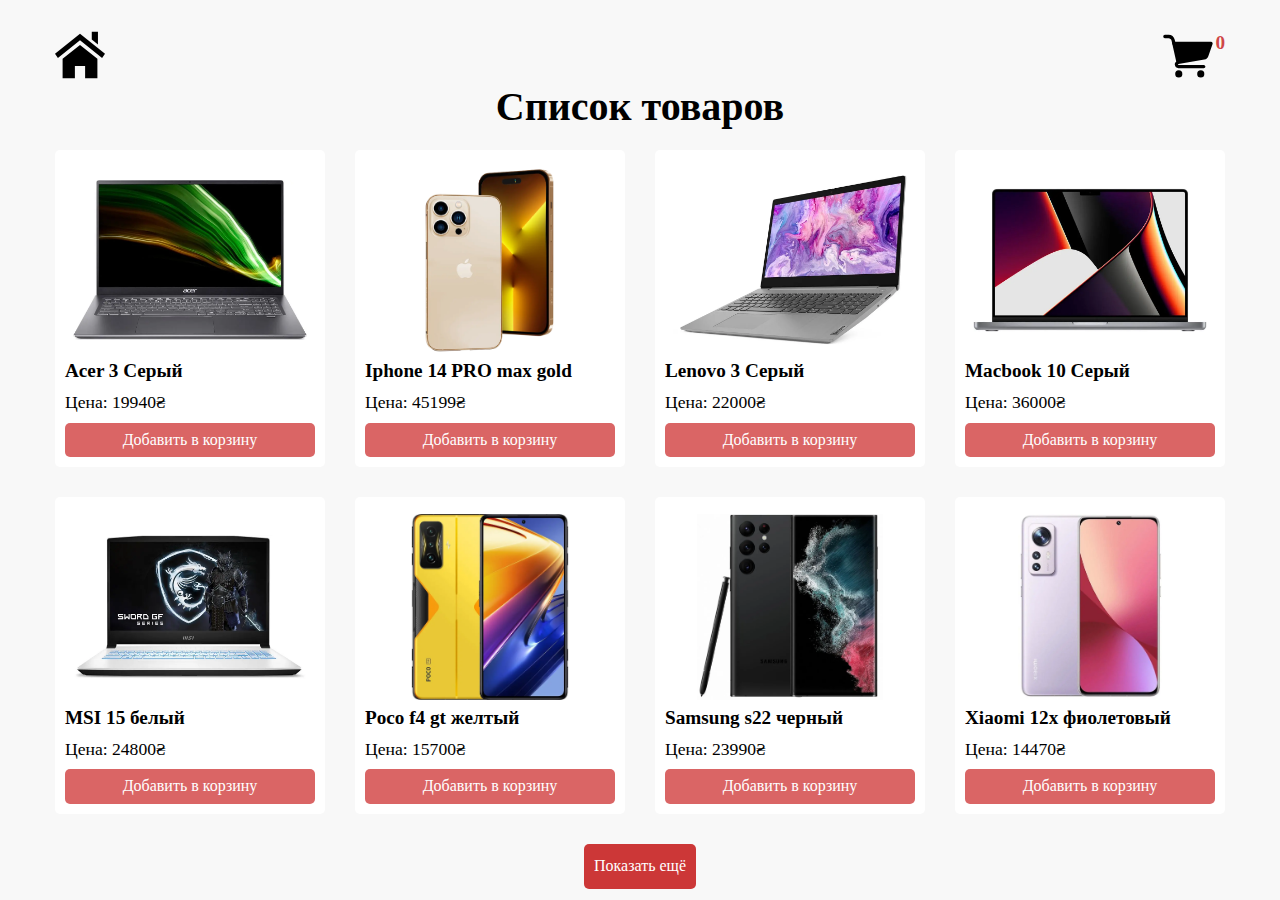
<file: index.html>
<!DOCTYPE html>
<html lang="en">
<head>
    <meta charset="UTF-8">
    <meta name="viewport" content="width=device-width, initial-scale=1.0">
    <title>Basket</title>
    <link rel="stylesheet" href="./css/normalize.min.css">
    <link rel="stylesheet" href="./css/styles.css">
</head>
<body>
    <div class="container">
        <div class="user">
            <a href="./index.html" class="home">
                <svg height="800px" width="800px" version="1.1" id="_x32_" xmlns="http://www.w3.org/2000/svg" xmlns:xlink="http://www.w3.org/1999/xlink" 
                viewBox="0 0 512 512"  xml:space="preserve">
                    <g>
                        <polygon class="st0" points="434.162,293.382 434.162,493.862 308.321,493.862 308.321,368.583 203.682,368.583 203.682,493.862 
                            77.841,493.862 77.841,293.382 256.002,153.862 	"/>
                        <polygon class="st0" points="0,242.682 256,38.93 512,242.682 482.21,285.764 256,105.722 29.79,285.764 	"/>
                        <polygon class="st0" points="439.853,18.138 439.853,148.538 376.573,98.138 376.573,18.138 	"/>
                    </g>
                </svg>
            </a>

            <a href="./basket.html" class="basket__link">
                <svg xmlns="http://www.w3.org/2000/svg" xmlns:xlink="http://www.w3.org/1999/xlink" version="1.1" width="256" height="256" viewBox="0 0 256 256" xml:space="preserve">
                    <defs>
                    </defs>
                    <g style="stroke: none; stroke-width: 0; stroke-dasharray: none; stroke-linecap: butt; stroke-linejoin: miter; stroke-miterlimit: 10; fill: none; fill-rule: nonzero; opacity: 1;" transform="translate(1.4065934065934016 1.4065934065934016) scale(2.81 2.81)" >
                        <path d="M 73.713 65.44 H 27.689 c -3.566 0 -6.377 -2.578 -6.686 -6.13 c -0.21 -2.426 0.807 -4.605 2.592 -5.939 L 16.381 21.07 c -0.199 -0.889 0.017 -1.819 0.586 -2.53 s 1.431 -1.124 2.341 -1.124 H 87 c 0.972 0 1.884 0.471 2.446 1.263 c 0.563 0.792 0.706 1.808 0.386 2.725 l -7.798 22.344 c -1.091 3.13 -3.798 5.429 -7.063 5.999 l -47.389 8.281 c -0.011 0.001 -0.021 0.003 -0.032 0.005 c -0.228 0.04 -0.623 0.126 -0.568 0.759 c 0.056 0.648 0.48 0.648 0.708 0.648 h 46.024 c 1.657 0 3 1.343 3 3 S 75.37 65.44 73.713 65.44 z" style="stroke: none; stroke-width: 1; stroke-dasharray: none; stroke-linecap: butt; stroke-linejoin: miter; stroke-miterlimit: 10; fill: rgb(0,0,0); fill-rule: nonzero; opacity: 1;" transform=" matrix(1 0 0 1 0 0) " stroke-linecap="round" />
                        <circle cx="28.25" cy="75.8" r="6.5" style="stroke: none; stroke-width: 1; stroke-dasharray: none; stroke-linecap: butt; stroke-linejoin: miter; stroke-miterlimit: 10; fill: rgb(0,0,0); fill-rule: nonzero; opacity: 1;" transform="  matrix(1 0 0 1 0 0) "/>
                        <circle cx="68.28999999999999" cy="75.8" r="6.5" style="stroke: none; stroke-width: 1; stroke-dasharray: none; stroke-linecap: butt; stroke-linejoin: miter; stroke-miterlimit: 10; fill: rgb(0,0,0); fill-rule: nonzero; opacity: 1;" transform="  matrix(1 0 0 1 0 0) "/>
                        <path d="M 19.306 23.417 c -1.374 0 -2.613 -0.95 -2.925 -2.347 l -1.375 -6.155 c -0.554 -2.48 -2.716 -4.212 -5.258 -4.212 H 3 c -1.657 0 -3 -1.343 -3 -3 s 1.343 -3 3 -3 h 6.749 c 5.372 0 9.942 3.662 11.113 8.904 l 1.375 6.155 c 0.361 1.617 -0.657 3.221 -2.274 3.582 C 19.742 23.393 19.522 23.417 19.306 23.417 z" style="stroke: none; stroke-width: 1; stroke-dasharray: none; stroke-linecap: butt; stroke-linejoin: miter; stroke-miterlimit: 10; fill: rgb(0,0,0); fill-rule: nonzero; opacity: 1;" transform=" matrix(1 0 0 1 0 0) " stroke-linecap="round" />
                    </g>
                </svg>
                <span class="basketItems">0</span>
            </a>
        </div>

        <section class="products">
            <h2 class="products__title">Список товаров</h2>

            <ul class="products__list">
               
            </ul>

            <button class="showMoreBtn">Показать ещё</button>
        </section>
    </div>
    <script src="./js/main.js" type="module" defer></script>
</body>
</html>
</file>
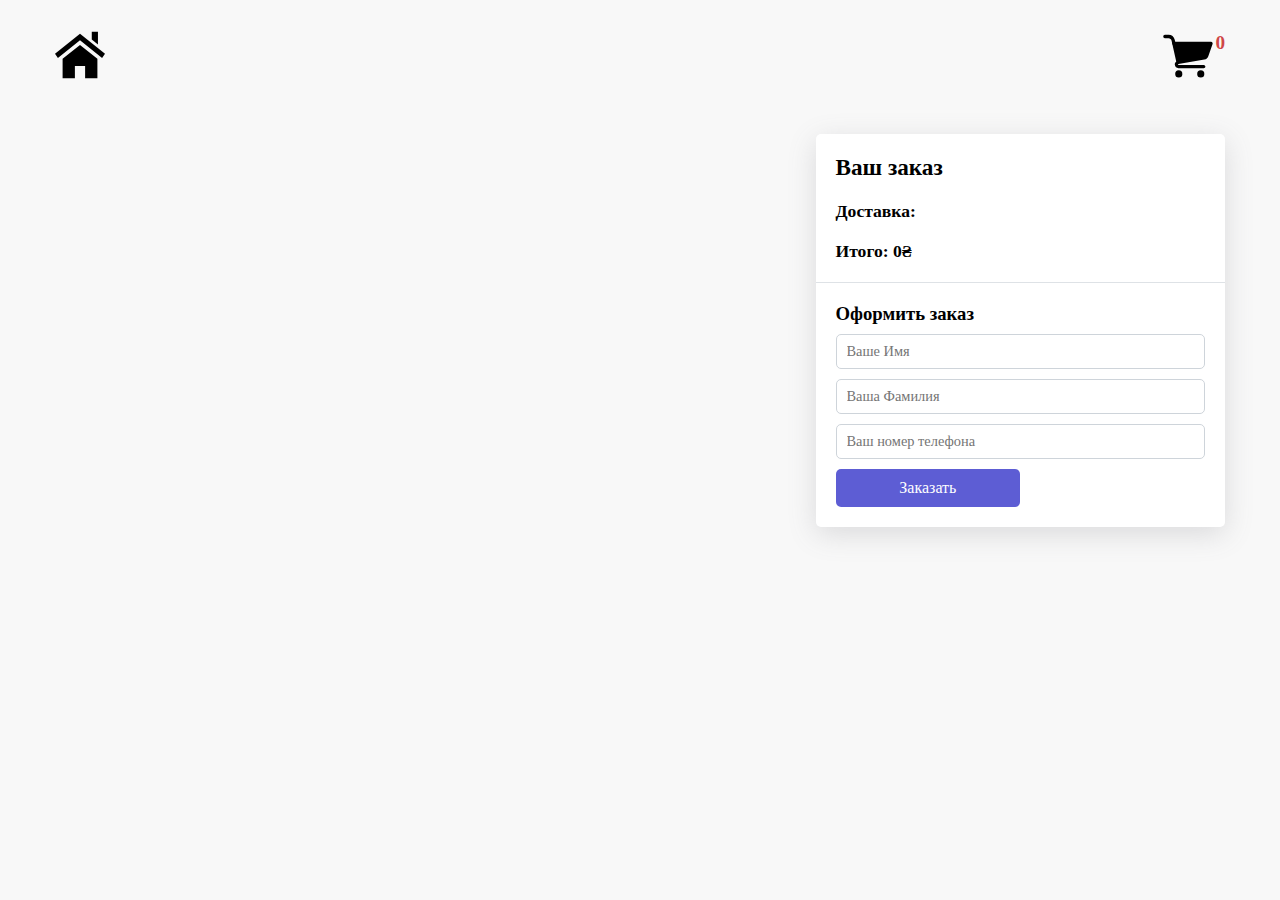
<file: basket.html>
<!DOCTYPE html>
<html lang="en">
<head>
    <meta charset="UTF-8">
    <meta name="viewport" content="width=device-width, initial-scale=1.0">
    <title>Basket</title>
    <link rel="stylesheet" href="./css/normalize.min.css">
    <link rel="stylesheet" href="./css/styles.css">
</head>
<body>
   <div class="container">
        <div class="user">
            <a href="./index.html" class="home">
                <svg height="800px" width="800px" version="1.1" id="_x32_" xmlns="http://www.w3.org/2000/svg" xmlns:xlink="http://www.w3.org/1999/xlink" 
                viewBox="0 0 512 512"  xml:space="preserve">
                    <g>
                        <polygon class="st0" points="434.162,293.382 434.162,493.862 308.321,493.862 308.321,368.583 203.682,368.583 203.682,493.862 
                            77.841,493.862 77.841,293.382 256.002,153.862 	"/>
                        <polygon class="st0" points="0,242.682 256,38.93 512,242.682 482.21,285.764 256,105.722 29.79,285.764 	"/>
                        <polygon class="st0" points="439.853,18.138 439.853,148.538 376.573,98.138 376.573,18.138 	"/>
                    </g>
                </svg>
            </a>

            <a href="./basket.html" class="basket__link">
                <svg xmlns="http://www.w3.org/2000/svg" xmlns:xlink="http://www.w3.org/1999/xlink" version="1.1" width="256" height="256" viewBox="0 0 256 256" xml:space="preserve">
                    <defs>
                    </defs>
                    <g style="stroke: none; stroke-width: 0; stroke-dasharray: none; stroke-linecap: butt; stroke-linejoin: miter; stroke-miterlimit: 10; fill: none; fill-rule: nonzero; opacity: 1;" transform="translate(1.4065934065934016 1.4065934065934016) scale(2.81 2.81)" >
                        <path d="M 73.713 65.44 H 27.689 c -3.566 0 -6.377 -2.578 -6.686 -6.13 c -0.21 -2.426 0.807 -4.605 2.592 -5.939 L 16.381 21.07 c -0.199 -0.889 0.017 -1.819 0.586 -2.53 s 1.431 -1.124 2.341 -1.124 H 87 c 0.972 0 1.884 0.471 2.446 1.263 c 0.563 0.792 0.706 1.808 0.386 2.725 l -7.798 22.344 c -1.091 3.13 -3.798 5.429 -7.063 5.999 l -47.389 8.281 c -0.011 0.001 -0.021 0.003 -0.032 0.005 c -0.228 0.04 -0.623 0.126 -0.568 0.759 c 0.056 0.648 0.48 0.648 0.708 0.648 h 46.024 c 1.657 0 3 1.343 3 3 S 75.37 65.44 73.713 65.44 z" style="stroke: none; stroke-width: 1; stroke-dasharray: none; stroke-linecap: butt; stroke-linejoin: miter; stroke-miterlimit: 10; fill: rgb(0,0,0); fill-rule: nonzero; opacity: 1;" transform=" matrix(1 0 0 1 0 0) " stroke-linecap="round" />
                        <circle cx="28.25" cy="75.8" r="6.5" style="stroke: none; stroke-width: 1; stroke-dasharray: none; stroke-linecap: butt; stroke-linejoin: miter; stroke-miterlimit: 10; fill: rgb(0,0,0); fill-rule: nonzero; opacity: 1;" transform="  matrix(1 0 0 1 0 0) "/>
                        <circle cx="68.28999999999999" cy="75.8" r="6.5" style="stroke: none; stroke-width: 1; stroke-dasharray: none; stroke-linecap: butt; stroke-linejoin: miter; stroke-miterlimit: 10; fill: rgb(0,0,0); fill-rule: nonzero; opacity: 1;" transform="  matrix(1 0 0 1 0 0) "/>
                        <path d="M 19.306 23.417 c -1.374 0 -2.613 -0.95 -2.925 -2.347 l -1.375 -6.155 c -0.554 -2.48 -2.716 -4.212 -5.258 -4.212 H 3 c -1.657 0 -3 -1.343 -3 -3 s 1.343 -3 3 -3 h 6.749 c 5.372 0 9.942 3.662 11.113 8.904 l 1.375 6.155 c 0.361 1.617 -0.657 3.221 -2.274 3.582 C 19.742 23.393 19.522 23.417 19.306 23.417 z" style="stroke: none; stroke-width: 1; stroke-dasharray: none; stroke-linecap: butt; stroke-linejoin: miter; stroke-miterlimit: 10; fill: rgb(0,0,0); fill-rule: nonzero; opacity: 1;" transform=" matrix(1 0 0 1 0 0) " stroke-linecap="round" />
                    </g>
                </svg>
                <span class="basketItems">0</span>
            </a>
        </div>

        <section class="basket">
            <!-- <h2 class="basket__title">Корзина</h2> -->
            <div class="basket__wrapper">
                <ul class="basket__list">
            
                </ul>

                <div class="basket__order">
                    <div class="basket__order-head">
                        <h3 class="basket__order-title">Ваш заказ</h3>

                        <div class="basket__status none">
                            <p>Ваша корзина пуста</p>
                        </div>
    
                        <div class="basket__order-ditails">
                            <div class="basket__order-dilivery">Доставка: 
                                <span></span>
                                <div class="freeOnCount none"></div>
                            </div>
                            <div class="basket__order-total">Итого: 0₴</div>
                        </div>
                    </div>

                    <div class="order-form">
                        <h3 class="order-form__title">Оформить заказ</h3>

                        <form action="#" id="order">
                            <div class="input__wrapper">
                                <input 
                                    type="text" 
                                    name="name" 
                                    class="order-form__input"
                                    placeholder="Ваше Имя"
                                >
                            </div>
                            <div class="input__wrapper">
                                <input 
                                    type="text" 
                                    name="lastName" 
                                    class="order-form__input"
                                    placeholder="Ваша Фамилия"
                                >
                            </div>
                            <div class="input__wrapper">
                                <input 
                                    type="tel" 
                                    name="phone" 
                                    class="order-form__input"
                                    placeholder="Ваш номер телефона"
                                >
                            </div>

                            <button class="order__button">Заказать</button>
                        </form>
                    </div>
                </div>
            </div>
        </section>
   </div>
    <script src="./js/basket.js" type="module" defer></script>
</body>
</html>
</file>
<file: css/styles.css>
* {
    margin: 0;
    padding: 0;
    box-sizing: border-box;
}

html {
    scroll-behavior: smooth;
}

body {
    overflow-x: hidden;
    font-family: "Montserrat";
    background-color: #F8F8F8;
}

h1,
h2,
h3,
h4,
h5,
h6 {
    margin: 0;
}

p,
strong {
    margin: 0;
}

ul,
ol {
    list-style: none;
    margin: 0;
    padding: 0;
}

a {
    text-decoration: none;
    color: black;
}

img {
    max-width: 100%;
}

.none {
    display: none !important;
}

.container {
    min-height: 100vh;
    max-width: 1200px;
    padding: 0 15px;
    margin-inline: auto;
}

.user {
    display: flex;
    justify-content: space-between;
    align-items: center;
    padding-top: 30px;
}

.home svg {
    width: 50px;
    height: 50px;
}

.basket__link svg {
    display: block;
    width: 50px;
    height: 50px;
}

.basket__link {
    display: flex;
    gap: 2px;
}

.basketItems {
    font-size: 1.2em;
    font-weight: 700;
    color: rgb(207, 71, 71);
}

.products__title {
    font-size: 2.5em;
    text-align: center;
    margin-bottom: 20px;
}

.products__list {
    display: grid;
    grid-template-columns: repeat(auto-fill, minmax(250px, 1fr));
    gap: 30px;
    margin-bottom: 30px;
}

.products__card {
    min-height: 200px;
    background-color: white;
    border-radius: 5px;
    padding: 10px;
}

.products__card-top {
    max-height: 200px;
    overflow: hidden;
}

.products__card-link {
    display: block;
    margin-bottom: 5px;
}

.products__card-image {
    width: 100%;
    height: 200px;
    object-fit: contain;
    transform: scale(0.93);
    transition: .17s ease-in;
}

.products__card-image:hover {
    transform: scale(1);
}

.products__card-title {
    display: block;
    font-size: 1.2em;
    font-weight: 600;
    margin-bottom: 10px;
    transition: .1s ease-in-out;
}

.products__card-title:hover {
    color: rgb(218, 101, 101);
}

.products__card-price {
    font-size: 1.1em;
    margin-bottom: 10px;
}

.products__card-button {
    width: 100%;
    padding: 8px 5px;
    border: none;
    outline: none;
    border-radius: 5px;
    background-color: rgb(218, 101, 101);
    color: white;
    cursor: pointer;
    transition: .1s ease-in-out;
}

.products__card-button.active {
    background-color: rgb(161, 56, 56);
}

.products__card-button:hover {
    background-color: rgb(202, 90, 90);
}

.products__card-button:active {
    filter: brightness(110%);
}

.showMoreBtn {
    display: block;
    margin: 0 auto;
    min-height: 45px;
    padding: 8px 10px;
    border: none;
    outline: none;
    border-radius: 5px;
    background-color: rgb(204, 55, 55);
    color: white;
    cursor: pointer;
    transition: .1s ease-in-out;
    margin-bottom: 100px;
}

.showMoreBtn:hover {
    background-color: rgb(168, 42, 42);
}

/* КОРЗИНА */

.basket__wrapper {
    padding-top: 50px;
    display: flex;
    justify-content: space-between;
    align-items: flex-start;
}

.basket__title {
    font-size: 3em;
    text-align: center;
}

.basket__list {
    width: 60%;
    display: flex;
    flex-direction: column;
    gap: 20px;
}

.basket__item {
    display: flex;
    justify-content: space-between;
    padding: 10px;
    border-radius: 5px;
    background-color: white;
    box-shadow: rgba(149, 157, 165, 0.2) 0px 8px 24px;
    position: relative;
}

.basket__item-head {
    width: 70%;
    display: flex;
    gap: 10px;
}

.basket__item-link {
    display: block;
    width: 150px;
    overflow: hidden;
}

.basket__item-image {
    object-fit: contain;
    transform: scale(0.93);
    transition: .17s ease-in;
}

.basket__item-image:hover {
    transform: scale(1);
}

.basket__item-title {
    font-size: 1.5em;
    font-weight: 600;
    transition: .1s ease-in-out;
}

.basket__item-title:hover {
    color: rgb(202, 90, 90);
}

.basket__item-title-wrapper {
    display: flex;
    flex-direction: column;
    justify-content: space-between;
}

.basket__item-counter-wrapper {
    width: 110px;
    display: flex;
    justify-content: space-between;
    align-items: center;
    background-color: #f2ede7;
    border-radius: 8px;
}

button[data-counter="minus"] {
    display: flex;
    justify-content: center;
    align-items: center;
    padding: 2px 8px;
    border: none;
    outline: none;
    border-top-left-radius: 8px;
    border-bottom-left-radius: 8px;
    cursor: pointer;
    transition: .1s ease-in;
}

button[data-counter="plus"] {
    display: flex;
    justify-content: center;
    align-items: center;
    padding: 2px 8px;
    border: none;
    outline: none;
    border-top-right-radius: 8px;
    border-bottom-right-radius: 8px;
    cursor: pointer;
    transition: .1s ease-in;
}

button[data-counter] svg {
    pointer-events: none;
    width: 25px;
    height: 25px;
}

button[data-counter]:hover  {
    background-color: rgb(93, 93, 212);
}

button[data-counter]:hover svg path {
    stroke: white;
}

.basket__item-counter {
    font-size: 1.5em;
    padding-inline: 5px;
    user-select: none;
}

.basket__item-body {
    display: flex;
    align-items: flex-end;
}

.basket__item-price {
    max-width: 110px;
    display: flex;
    flex-wrap: wrap;
    justify-content: center;
    align-items: center;
    background-color: #f2ede7;
    border-radius: 8px;
    padding: 10px;
    font-size: 1.3em;
}

.basket__item-deleteBtn {
    position: absolute;
    top: 15px;
    right: 20px;
    font-size: 1.5em;
    cursor: pointer;
    opacity: 0.8;
    transition: .1s ease-in-out;
}

.basket__item-deleteBtn:hover {
    opacity: 1;
}

/* Basket Content */

.basket__order {
    width: 35%;
    background-color: white;
    border-radius: 5px;
    box-shadow: rgba(100, 100, 111, 0.2) 0px 7px 29px 0px;
}

.basket__order-head {
    padding: 20px;
}

.basket__order-title {
    font-size: 1.45em;
    margin-bottom: 20px;
}

.basket__status {
    width: 100%;
    min-height: 50px;
    background-color: #e2e3e5;
    border: 1px solid #d6d8db;
    border-radius: 5px;
    margin-bottom: 20px;
}

.basket__status p {
    padding: 1.3rem;
    font-size: 1.1em;
}

.basket__order-dilivery {
    font-size: 1.1em;
    font-weight: 600;
    margin-bottom: 20px;
}

.basket__order-total {
    font-size: 1.1em;
    font-weight: 600;
}

/* Order form */

.order-form {
    border-top: 1px solid #dee2e6;
    padding: 20px;
}

.order-form__title {
    margin-bottom: 10px;
}

#order {
    display: flex;
    flex-direction: column;
    gap: 10px;
}

.input__wrapper {
    display: flex;
    flex-direction: column;
    gap: 3px;
}

.order-form__input {
    width: 100%;
    min-height: 35px;
    border-radius: 5px;
    padding-left: 10px;
    border: 1px solid #ced4da;
    outline: none;
    font-size: 0.9em;
    transition: border-color .15s ease-in-out, box-shadow .15s ease-in-out;
}

.order-form__input:focus {
    border-color: rgb(93, 93, 212);
    box-shadow: 0 0 0 0.2rem rgba(93, 93, 212,.25);
}

.order__button {
    width: 50%;
    background-color: rgb(93, 93, 212);
    color: white;
    padding: 10px;
    border-radius: 5px;
    border: none;
    outline: none;
    cursor: pointer;
    transition: .1s ease-in-out;
}

.order__button:hover {
    background-color: rgb(77, 77, 187);
}

.message {
    width: 100%;
}

.message img {
    border-radius: 10px;
}

.message__title {
    font-size: 2em;
}

.dilivery-free {
    color: #0EA107;
}

.freeOnCount {
    padding-top: 10px;
    color: gray;
    font-size: .9em;
}
</file>
